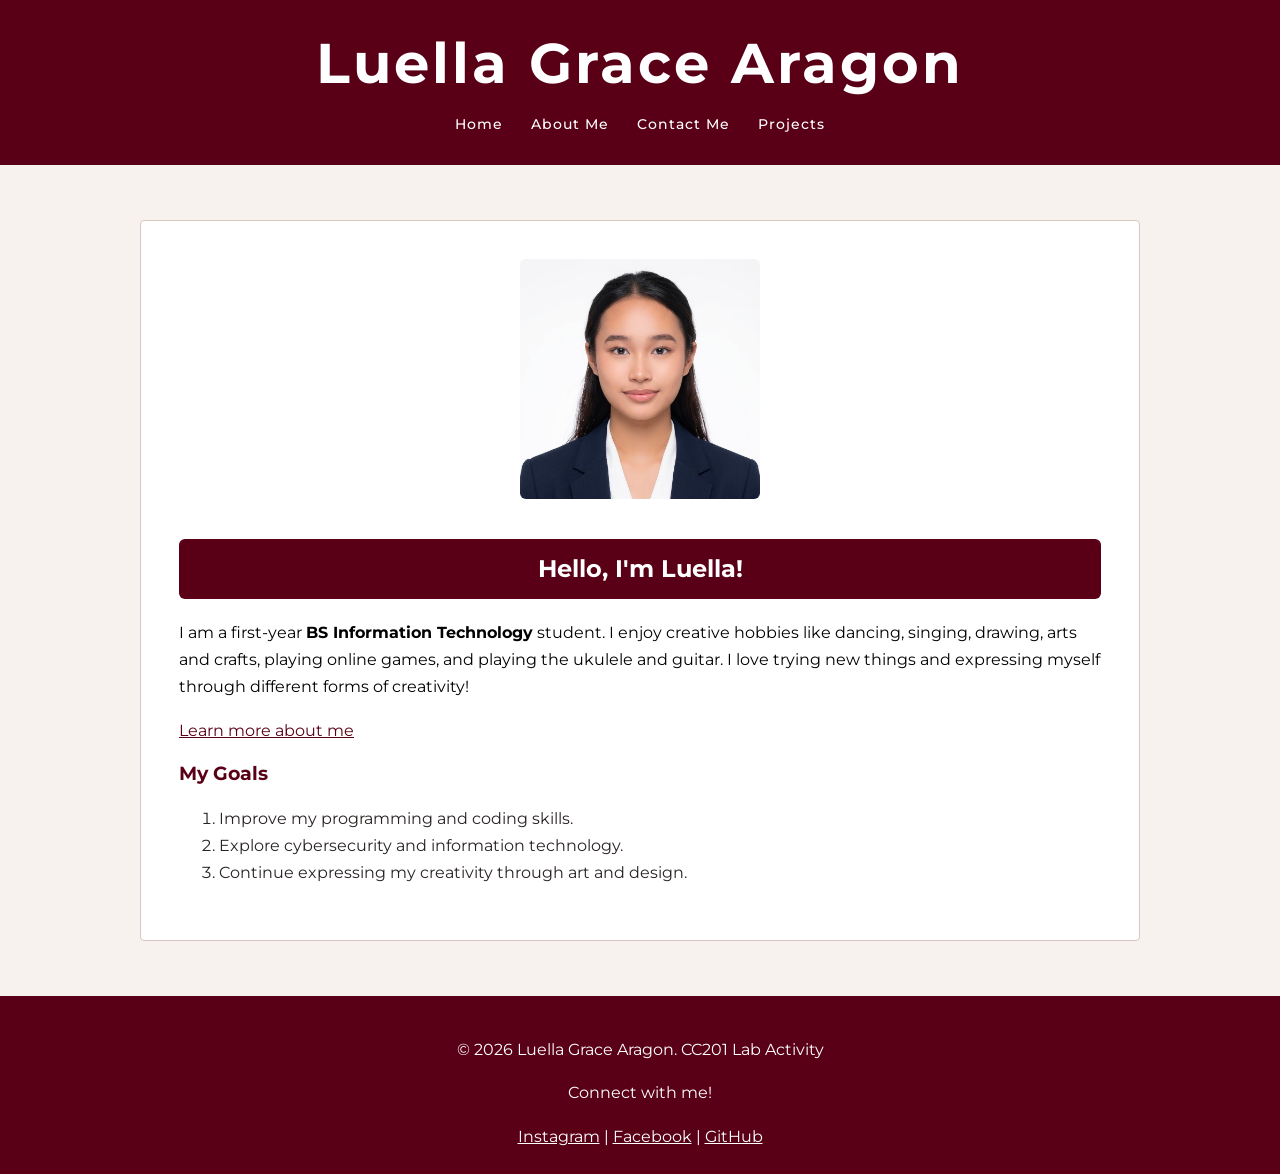
<file: index.html>
<!DOCTYPE html>
<html lang="en">
<head>
    <meta charset="UTF-8">
    <meta name="viewport" content="width=device-width, initial-scale=1.0">
    <title>Luella Grace Aragon | Home</title>
    <link rel="stylesheet" href="styles.css">
    <link href="https://fonts.googleapis.com/css2?family=Montserrat:wght@400;500;600;700&display=swap" rel="stylesheet">
</head>
<body>
    <header>
        <h1>Luella Grace Aragon</h1>
        <nav>
        <ul>
            <li><a href="index.html">Home</a></li>
            <li><a href="about.html">About Me</a></li>
            <li><a href="contact.html">Contact Me</a></li>
            <li><a href="projects.html">Projects</a></li>
        </ul>
        </nav>
    </header>
    <main>
        <section class="intro">
        <img src="./profile.jpg" alt="My profile picture" class="photo">
        <div>
            <h2>Hello, I'm Luella!</h2>
            <p class="student-intro">I am a first-year <strong>BS Information Technology</strong>
                student. I enjoy creative hobbies like dancing, singing, drawing,
                arts and crafts, playing online games, and playing the ukulele and guitar. I love trying new 
                things and expressing myself through different forms of creativity!</p>
                <a href="about.html" class="button">Learn more about me</a>
         </div>
        </section>
    <section>
        <h3>My Goals</h3>
        <ol>
            <li>Improve my programming and coding skills.</li>
            <li>Explore cybersecurity and information technology.</li>
            <li>Continue expressing my creativity through art and design.</li>
        </ol>
    </section>
    </main>
    <footer>
        <p>&copy; 2026 Luella Grace Aragon. CC201 Lab Activity</p>
        <p>Connect with me!</p>
            <a href="https://www.instagram.com/luluelliee/" target="_blank" rel="noopener noreferrer">Instagram</a> |
            <a href="https://www.facebook.com/luella.aragon/" target="_blank" rel="noopener noreferrer">Facebook</a> |
            <a href="https://github.com/Luella111/" target="_blank" rel="noopener noreferrer">GitHub</a>    
    </footer>
</body>
</html>
</file>
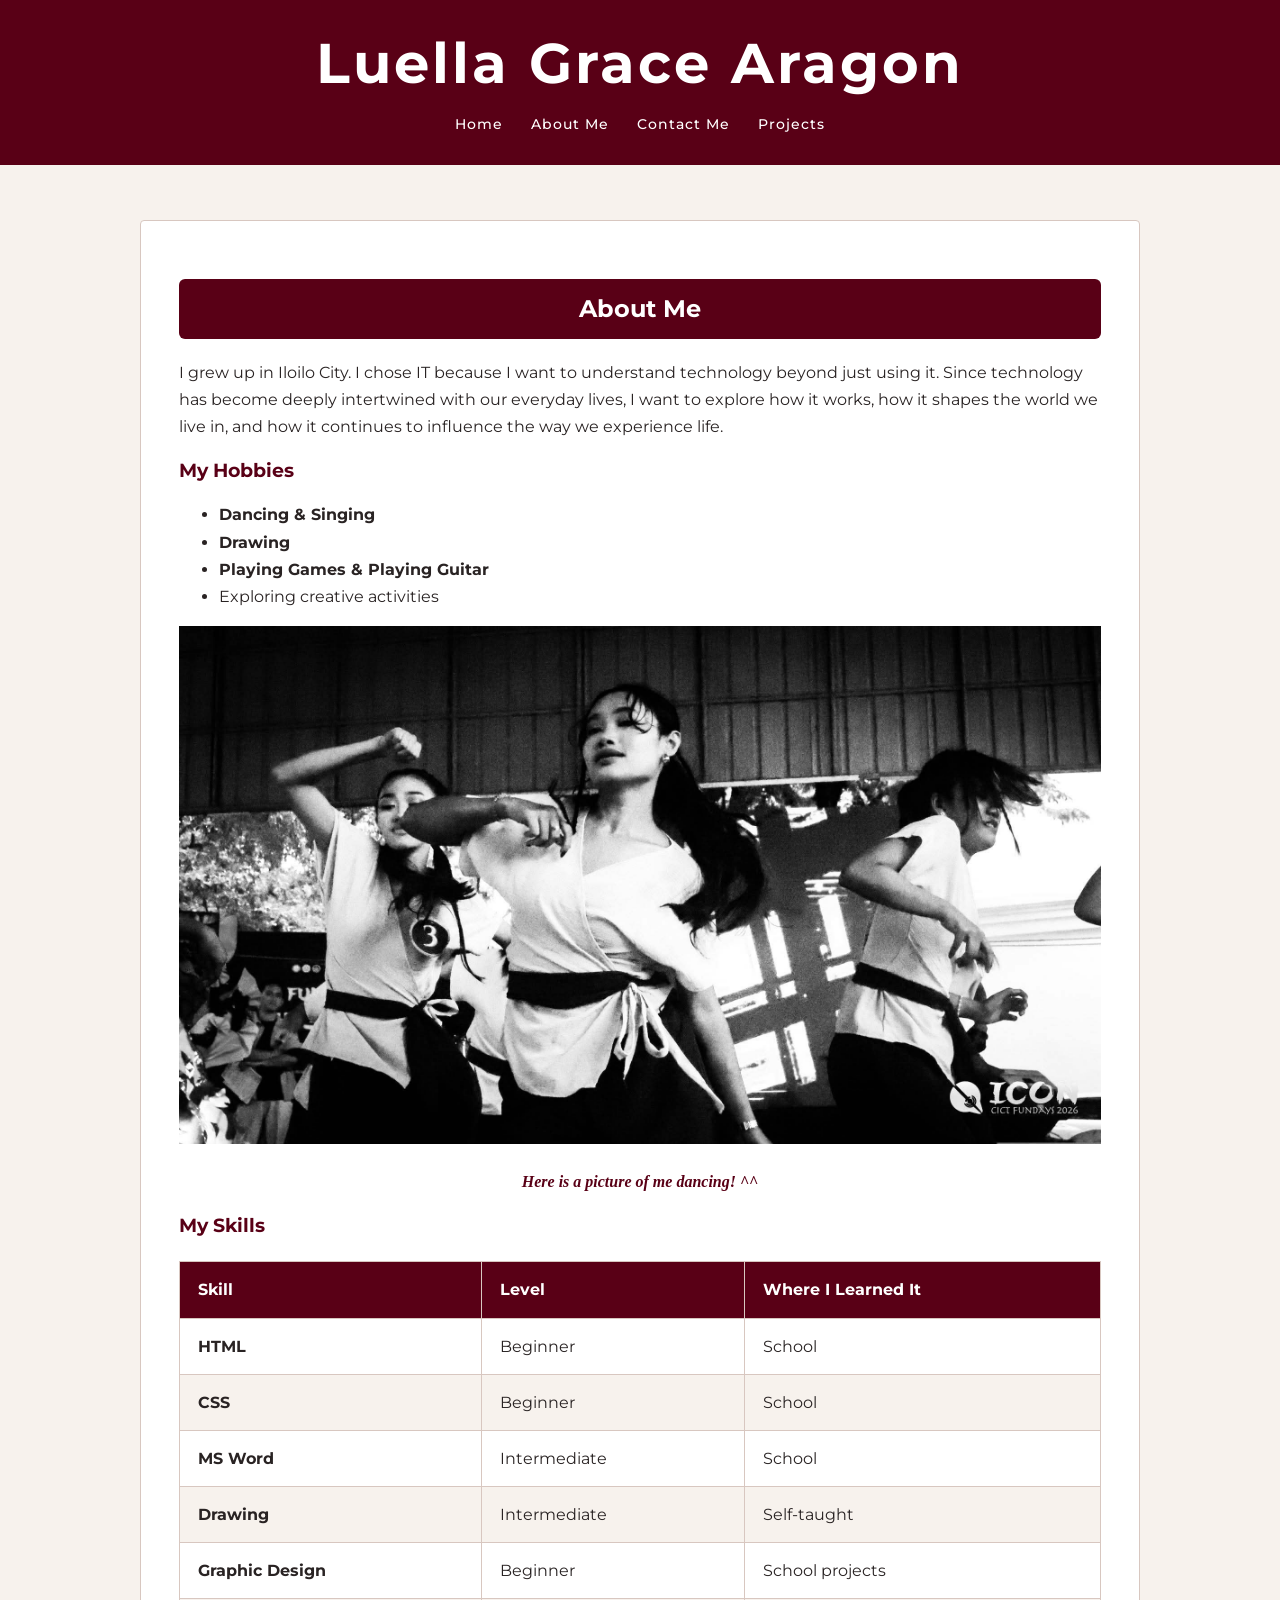
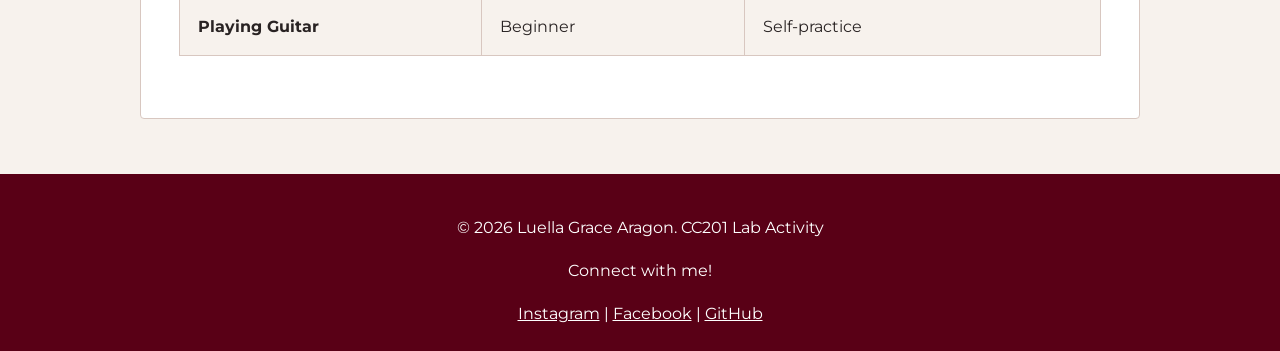
<file: about.html>
<!DOCTYPE html>
<html lang="en">
<head>
    <meta charset="UTF-8">
    <meta name="viewport" content="width=device-width, initial-scale=1.0">
    <title>Luella Grace Aragon | About Me</title>
    <link rel="stylesheet" href="./styles.css">
    <link href="https://fonts.googleapis.com/css2?family=Montserrat:wght@400;500;600;700&display=swap" rel="stylesheet">
</head>
<body>
    <header>
        <h1>Luella Grace Aragon</h1>
        <nav>
        <ul>
            <li><a href="index.html">Home</a></li>
            <li><a href="about.html">About Me</a></li>
            <li><a href="contact.html">Contact Me</a></li>
            <li><a href="projects.html">Projects</a></li>
        </ul>       
        </nav>
    </header>
    <main>
        <h2>About Me</h2>
        <p>I grew up in Iloilo City. I chose IT because I want to understand technology beyond just using it. 
            Since technology has become deeply intertwined with our everyday lives, I want to explore how it works, 
            how it shapes the world we live in, and how it continues to influence the way we experience life.</p>
        
        <h3>My Hobbies</h3>
        <ul>
            <li> <strong> Dancing & Singing </strong></li> 
            <li><strong> Drawing </strong></li>
            <li> <strong>Playing Games & Playing Guitar</strong></li>
            <li>Exploring creative activities</li>
        </ul>

        <img src="./hobby.jpg" alt="My hobbies" class="photo">
        <p class="dance-caption"> <strong><em>Here is a picture of me dancing! ^^</em></strong></p>

        <h3>My Skills</h3>
        <table>
            <thead>
                <tr>
                    <th>Skill</th>
                    <th>Level</th>
                    <th>Where I Learned It</th>
                </tr>
            </thead>
            <tbody>
                <tr>
                    <td><strong>HTML</strong></td>
                    <td>Beginner</td>
                    <td>School</td>
                </tr>
                <tr>
                    <td><strong>CSS</strong></td>
                    <td>Beginner</td>
                    <td>School</td>
                </tr>
                <tr>
                    <td><strong>MS Word</strong></td>
                    <td>Intermediate</td>
                    <td>School</td>
                </tr>
                <tr>
                    <td><strong>Drawing</strong></td>
                    <td>Intermediate</td>
                    <td>Self-taught</td>
                </tr>
                <tr>
                    <td><strong>Graphic Design</strong></td>
                    <td>Beginner</td>
                    <td>School projects</td>
                </tr>
                <tr>
                    <td><strong>Playing Guitar</strong></td>
                    <td>Beginner</td>
                    <td>Self-practice</td>
                </tr>
            </tbody>
        </table>
    </main>
    <footer>
        <p>&copy; 2026 Luella Grace Aragon. CC201 Lab Activity</p>
        <p>Connect with me!</p>
            <a href="https://www.instagram.com/luluelliee/" target="_blank" rel="noopener noreferrer">Instagram</a> |
            <a href="https://www.facebook.com/luella.aragon/" target="_blank" rel="noopener noreferrer">Facebook</a> |
            <a href="https://github.com/Luella111/" target="_blank" rel="noopener noreferrer">GitHub</a>    
    </footer>
</body>
</html>
</file>
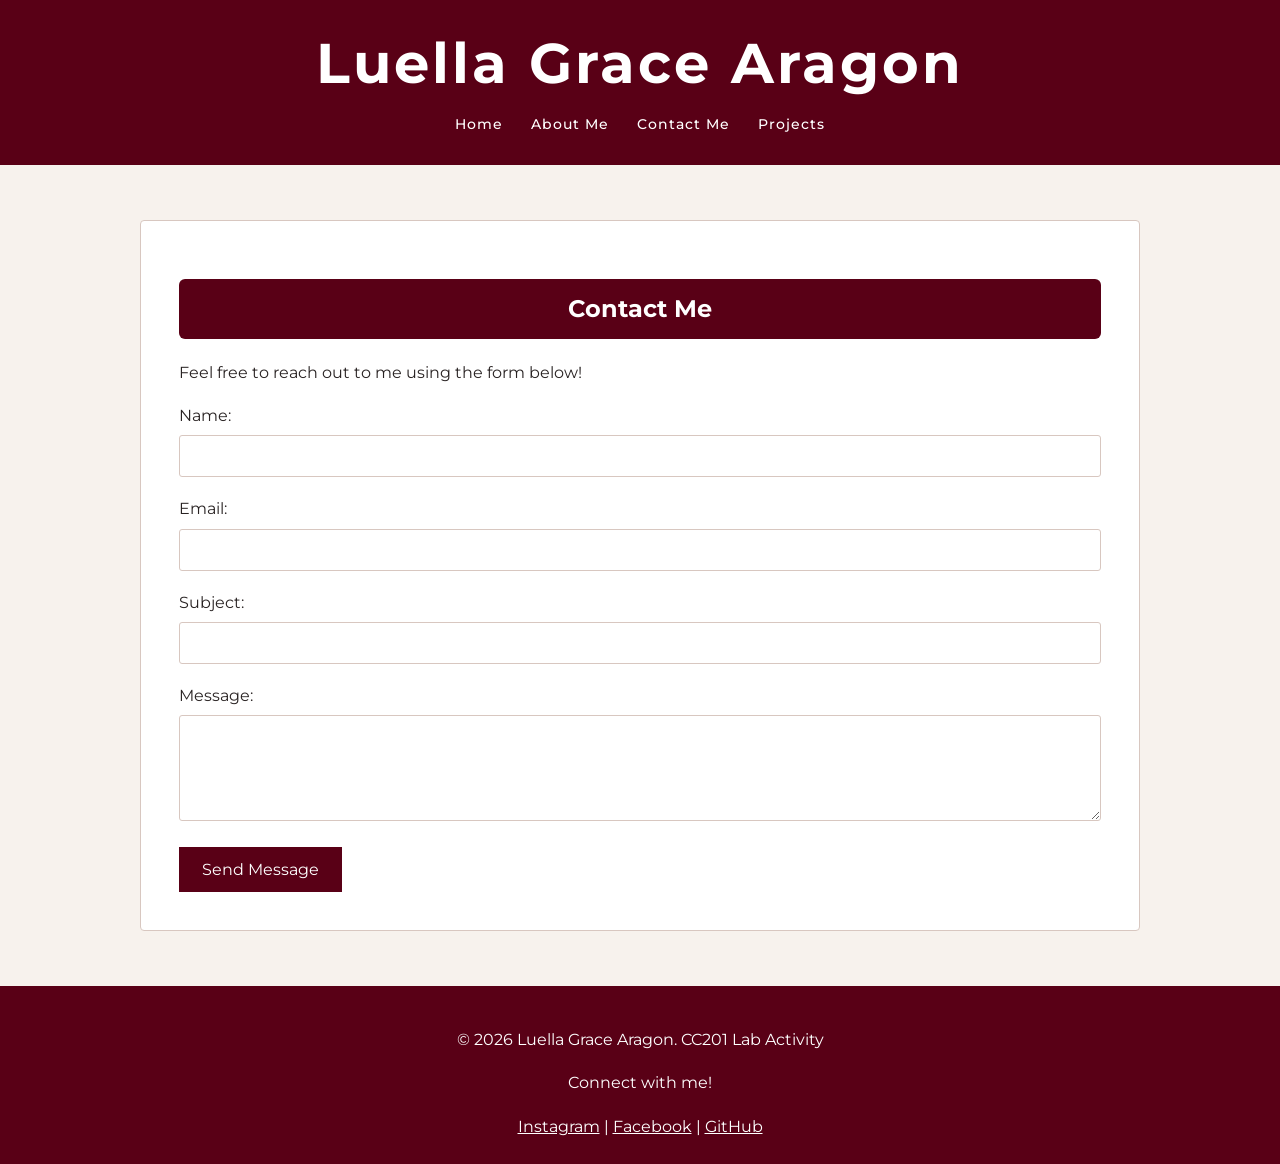
<file: contact.html>
<!DOCTYPE html>
<html lang="en">
<head>
    <meta charset="UTF-8">
    <meta name="viewport" content="width=device-width, initial-scale=1.0">
    <title>Luella Grace Aragon | Contact</title>
    <link rel="stylesheet" href="styles.css">
    <link href="https://fonts.googleapis.com/css2?family=Montserrat:wght@400;500;600;700&display=swap" rel="stylesheet">
</head>
<body>
    <header>
        <h1>Luella Grace Aragon</h1>
        <nav>
        <ul>
            <li><a href="index.html">Home</a></li>
            <li><a href="about.html">About Me</a></li>
            <li><a href="contact.html">Contact Me</a></li>
            <li><a href="projects.html">Projects</a></li>
        </ul>        
        </nav>
    </header>  
    <main>
        <h2>Contact Me</h2>
        <p>Feel free to reach out to me using the form below!</p>        
    <form action="https://formspree.io/f/mnpppknd" method="POST">
        <label for="name">Name:</label>
        <input type="text" id="name" name="name" required>

        <label for="email">Email:</label>
        <input type="email" id="email" name="email" required>

        <label for="subject">Subject:</label>
        <input type="text" id="subject" name="subject" required>

        <label for="message">Message:</label>
        <textarea id="message" name="message" rows="5" required></textarea>

        <button type="submit">Send Message</button>
    </form>
    </main>
    <footer>
        <p>&copy; 2026 Luella Grace Aragon. CC201 Lab Activity</p>
        <p>Connect with me!</p>
            <a href="https://www.instagram.com/luluelliee/" target="_blank" rel="noopener noreferrer">Instagram</a> |
            <a href="https://www.facebook.com/luella.aragon/" target="_blank" rel="noopener noreferrer">Facebook</a> |
            <a href="https://github.com/Luella111/" target="_blank" rel="noopener noreferrer">GitHub</a>    
    </footer>
</body>
</html>
</file>
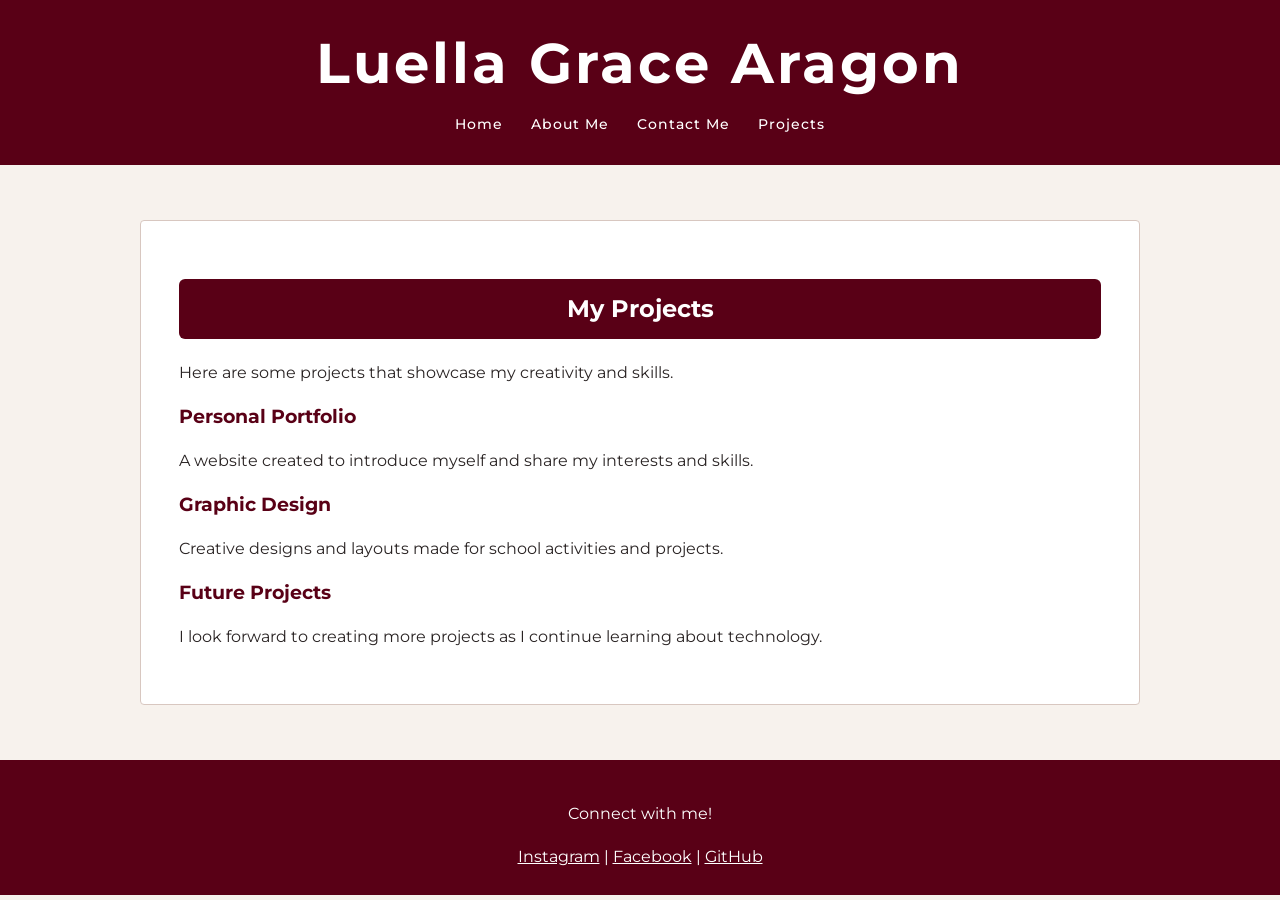
<file: projects.html>
<!DOCTYPE html>
<html lang="en">
<head>
    <meta charset="UTF-8">
    <meta name="viewport" content="width=device-width, initial-scale=1.0">
    <title>My Projects</title>
        <link rel="preconnect" href="https://fonts.googleapis.com">
        <link rel="preconnect" href="https://fonts.gstatic.com" crossorigin>
        <link href="https://fonts.googleapis.com/css2?family=Didact+Gothic&family=Playfair+Display+SC&display=swap" rel="stylesheet">
        <link href="https://fonts.googleapis.com/css2?family=Montserrat:wght@400;500;600;700&display=swap" rel="stylesheet">
        <link rel="stylesheet" href="styles.css">
</head>
<body class="project-page">
    <header>
        <h1>Luella Grace Aragon</h1>
        <nav>
            <ul>
                <li><a href="index.html">Home</a></li>
                <li><a href="about.html">About Me</a></li>
                <li><a href="contact.html">Contact Me</a></li>
                <li><a href="projects.html">Projects</a></li>
            </ul>
        </nav>
    </header>
        <main>
            <h2>My Projects</h2>
            <p>Here are some projects that showcase my creativity and skills.</p>
    
            <section>
                <h3>Personal Portfolio</h3>
                <p>A website created to introduce myself and share my interests and skills.</p>
            </section>
    
            <section>
                <h3>Graphic Design</h3>
                <p>Creative designs and layouts made for school activities and projects.</p>
            </section>
    
            <section>
                <h3>Future Projects</h3>
                <p>I look forward to creating more projects as I continue learning about technology.</p>
            </section>
        </main>
</body>
<footer>
    <p>Connect with me!</p>
        <a href="https://www.instagram.com/luluelliee/" target="_blank" rel="noopener noreferrer">Instagram</a> |
        <a href="https://www.facebook.com/luella.aragon/" target="_blank" rel="noopener noreferrer">Facebook</a> |
        <a href="https://github.com/Luella111/" target="_blank" rel="noopener noreferrer">GitHub</a>    
</footer>
</html>
</file>
<file: styles.css>
/* ===== Color palette ===== */
:root {
    --burgundy: #590016;
    --ivory: #F7F2ED;
    --taupe: #D8C7C0;
    --charcoal: #292323;
    --white: #FFFFFF;
}

/* ===== Whole page ===== */
* {
    box-sizing: border-box;
}

html {
    scroll-behavior: smooth;
}

body {
    margin: 0;
    font-family: 'Montserrat', sans-serif;
    background-color: var(--ivory);
    color: var(--charcoal);
    line-height: 1.7;
}

/* ===== Header and navigation ===== */
header {
    background-color: var(--burgundy);
    color: var(--white);
    padding: 28px 8%;
}

nav {
    margin-top: 12px;
}

nav ul {
    list-style: none;
    margin: 0;
    padding: 0;

    display: flex;
    justify-content: center;
    align-items: center;
    gap: 28px;
    flex-wrap: wrap;
}

nav li {
    list-style: none;
}

nav a {
    color: var(--white);
    text-decoration: none;
    font-family: 'Montserrat', sans-serif;
    font-size: 0.85rem;
    font-weight: 500;
    letter-spacing: 1px;
    transition: opacity 0.3s ease;
}

nav a:hover {
    opacity: 0.7;
}

/* ===== Name in header ===== */
header h1 {
    font-family: 'Montserrat', sans-serif;
    color: var(--white);
    text-align: center;
    font-size: clamp(2rem, 5vw, 3.5rem);
    letter-spacing: 3px;
    margin: 0;
}

/* ===== Main content ===== */
main {
    max-width: 1000px;
    width: 88%;
    margin: 55px auto;
    padding: 38px;
    background-color: var(--white);
    border: 1px solid var(--taupe);
    border-radius: 4px;
}

/* ===== Headings ===== */
h1, h2, h3 {
    color: var(--burgundy);
    font-family: 'Montserrat', sans-serif;
    line-height: 1.25;
}

h1 {
    font-size: clamp(2rem, 5vw, 3.5rem);
}

/* ===== Links and buttons ===== */
a {
    color: var(--burgundy);
}

button {
    background-color: var(--burgundy);
    color: var(--white);
    border: 1px solid var(--burgundy);
    padding: 12px 22px;
    font-size: 1rem;
    font-family: 'Montserrat', sans-serif;
    cursor: pointer;
    transition: background-color 0.3s ease;
}

button:hover {
    background-color: #780021;
}

/* ===== Forms ===== */
input, textarea {
    width: 100%;
    padding: 12px;
    margin: 6px 0 18px;
    border: 1px solid var(--taupe);
    border-radius: 3px;
    font-family: 'Montserrat', sans-serif;
}

input:focus, textarea:focus {
    outline: 2px solid var(--burgundy);
    outline-offset: 2px;
}

/* ===== Images ===== */
img {
    max-width: 100%;
    height: auto;
}

/* ===== Footer ===== */
footer {
    background-color: var(--burgundy);
    color: var(--white);
    text-align: center;
    padding: 24px;
}

footer a {
    color: var(--white);
}

/* ===== Responsive layout ===== */
@media (max-width: 600px) {
    header {
        padding: 24px 5%;
    }

    nav {
        gap: 16px;
    }

    main {
        width: 92%;
        margin: 28px auto;
        padding: 22px;
    }
}

/* ===== Skills table ===== */
table {
    width: 100%;
    border-collapse: collapse;
    margin: 24px 0;
    background-color: var(--white);
    color: var(--charcoal);
}

th, td {
    border: 1px solid var(--taupe);
    padding: 14px 18px;
    text-align: left;
}

th {
    background-color: var(--burgundy);
    color: var(--white);
    font-family: 'Montserrat', sans-serif;
    font-weight: bold;
}

tbody tr:nth-child(even) {
    background-color: var(--ivory);
}

tbody tr:hover {
    background-color: #F0E3E5;
}

.dance-caption {
    color: #590016;
    font-family: 'Montserrat', sans-serif;
    font-style: italic;
}

/* ===== Dancing picture caption ===== */
.dance-caption {
    color: #590016;
    font-family: 'Times New Roman', serif;
    font-style: italic;
    text-align: center;
}

/* ===== Homepage student introduction ===== */
.student-intro {
    font-family: 'Montserrat', sans-serif;
    color: #000000;
}

.photo {
    transition: transform 0.3s ease, opacity 0.3s ease;
}

.photo:hover {
    opacity: 0.8;
    transform: scale(1.05);
}

main h2 {
    background-color: #590016 !important;
    color: #FFFFFF !important;
    padding: 15px 20px;
    border-radius: 6px;
    text-align: center;
}

/* ===== Mobile-friendly layout ===== */
@media (max-width: 600px) {
    body {
        font-size: 15px;
    }

    header {
        padding: 24px 5%;
    }

    header h1 {
        font-size: 2rem;
        letter-spacing: 1px;
    }

    nav ul {
        gap: 12px;
    }

    nav a {
        font-size: 0.75rem;
        letter-spacing: 0.5px;
    }

    main {
        width: 94%;
        margin: 20px auto;
        padding: 18px;
    }

    main h2 {
        font-size: 1.4rem;
        padding: 12px;
    }

    img {
        max-width: 100%;
        height: auto;
    }

    table {
        font-size: 0.8rem;
    }

    th, td {
        padding: 8px 6px;
        overflow-wrap: anywhere;
    }

    footer {
        padding: 20px 12px;
        overflow-wrap: anywhere;
    }
    form {
    width: 100%;
    min-width: 0;
    }

    input, textarea {
    display: block;
    width: 100%;
    min-width: 0;
    }

    button {
    max-width: 100%;
    white-space: normal;
    }
}

/* Prevent mobile pages from overflowing */
html {
    width: 100%;
    max-width: 100%;
}

body {
    width: 100%;
    max-width: 100%;
    margin: 0;
}

main, header, footer {
    min-width: 0;
}

form, input, textarea, button {
    max-width: 100%;
}

img {
    max-width: 100%;
    height: auto;
}

/* ===== Home page introduction layout ===== */
main .intro {
    display: flex;
    flex-direction: column;
    align-items: center;
    gap: 18px;
}

main .intro > img {
    display: block;
    width: 240px;
    max-width: 100%;
    height: auto;
    border-radius: 6px;
}

main .intro > div {
    width: 100%;
    min-width: 0;
}

@media (max-width: 600px) {
    main .intro > img {
        width: 200px;
    }

    main .intro h2 {
        font-size: 1.5rem;
        overflow-wrap: break-word;
    }
}

/* ===== Home page on mobile ===== */
@media (max-width: 600px) {
    .intro {
        flex-direction: column;
        align-items: center;
        gap: 18px;
    }

    .intro img {
        width: 200px;
    }

    .intro > div {
        width: 100%;
    }

    .intro h2 {
        font-size: 1.5rem;
        overflow-wrap: break-word;
    }
}

/* Projects page header font */
body.projects-page header h1 {
    font-family: 'Montserrat', sans-serif;
}

/* ===== Home page introduction layout ===== */
main .intro {
    display: flex;
    flex-direction: column;
    align-items: center;
    gap: 18px;
}
main .intro > img {
    display: block;
    width: 240px;
    max-width: 100%;
    height: auto;
    flex: 0 1 auto;
    object-fit: cover;
    border-radius: 6px;
}
main .intro > div {
    flex: 1;
    min-width: 0;
}

/* Mobile layout */
@media (max-width: 600px) {
    main .intro {
        flex-direction: column;
        align-items: center;
        gap: 18px;
    }

    main .intro > img {
        width: 200px;
        max-width: 100%;
        flex: 0 1 auto;
    }

    main .intro > div {
        width: 100%;
    }
}

/* ===== Force home picture above introduction ===== */
main .intro {
    display: flex !important;
    flex-direction: column !important;
    align-items: center;
    gap: 20px;
}

main .intro > img {
    display: block;
    width: 240px;
    max-width: 100%;
    height: auto;
}

main .intro > div {
    width: 100%;
}


/* Hover effect for hobby image */
.hobby-photo {
    transition: transform 0.3s ease, opacity 0.3s ease;
}

.hobby-photo:hover {
    transform: scale(1.05);
    opacity: 0.8;
}
</file>
